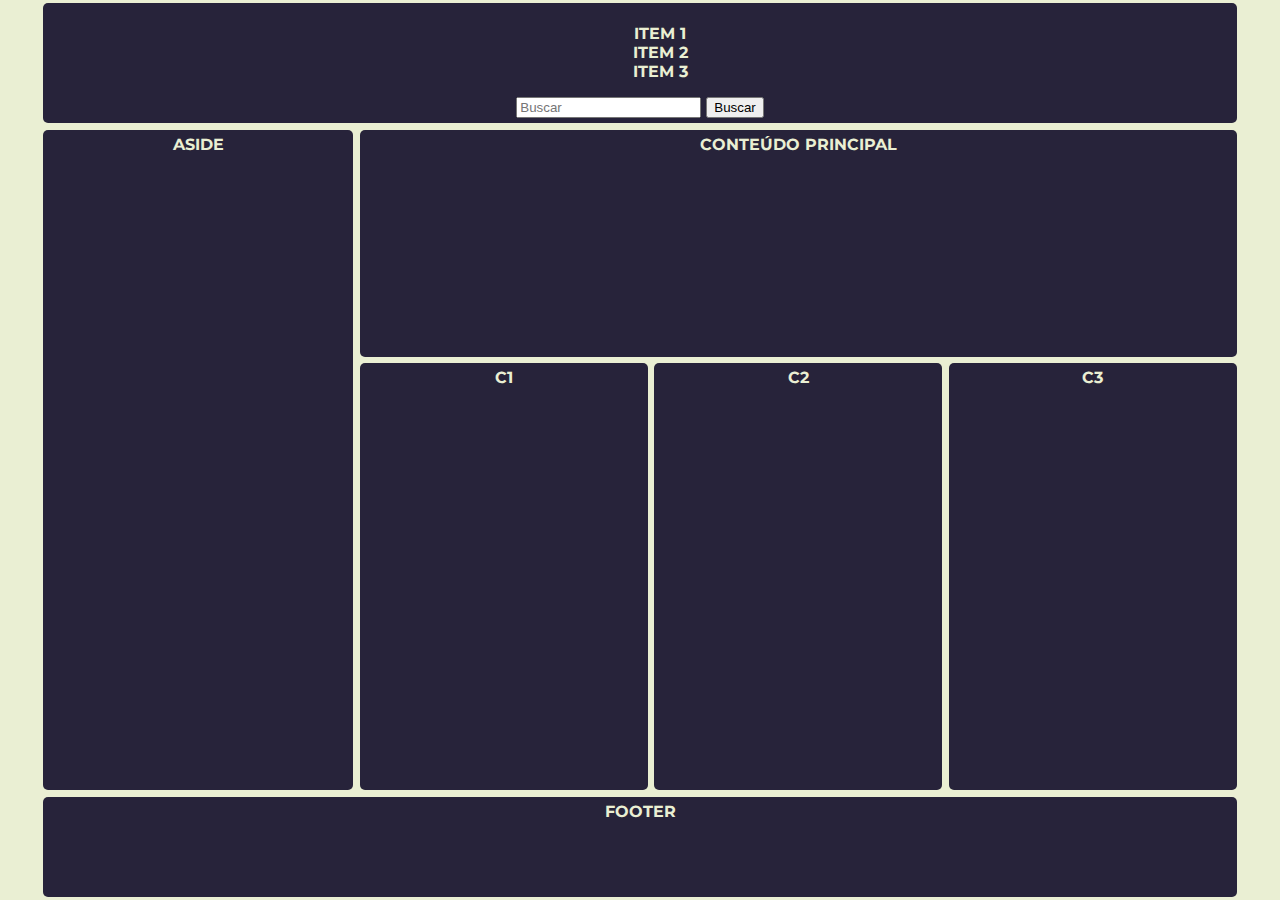
<file: 08-21-2023 Flexbox/index.html>
<!DOCTYPE html>
<html lang="en">
<head>
    <meta charset="UTF-8">
    <meta name="viewport" content="width=device-width, initial-scale=1.0">
    <meta name="author" content="Kayque lindo maravilhoso">
    <meta name="description" content="Site com estrutura em flexbox">
    <meta name="keywords" content="CSS3, HTML5, Flexbox">
    <link rel="stylesheet" href="style.css">
    <title>Document</title>
</head>
<body>
    <div class="container">
        <nav class="menu">
            <div class="logo"></div>
            <ul>
                <li><a href="#">Item 1</a></li>
                <li><a href="#">Item 2</a></li>
                <li><a href="#">Item 3</a></li>
            </ul>
            <div class="search-bar">
                <input type="text" placeholder="Buscar">
                <button type="submit">Buscar</button>
            </div>
        </nav>
        <div class="main-container">
            <aside>Aside</aside>
            <div class="content-container">
                <main>Conteúdo principal</main>
                <section class="content-row">
                    <article id="content1">C1</article>
                    <article id="content2">C2</article>
                    <article id="content3">C3</article>
                </section>
            </div>
        </div>
        <footer>Footer</footer>
    </div>
</body>
</html>
</file>
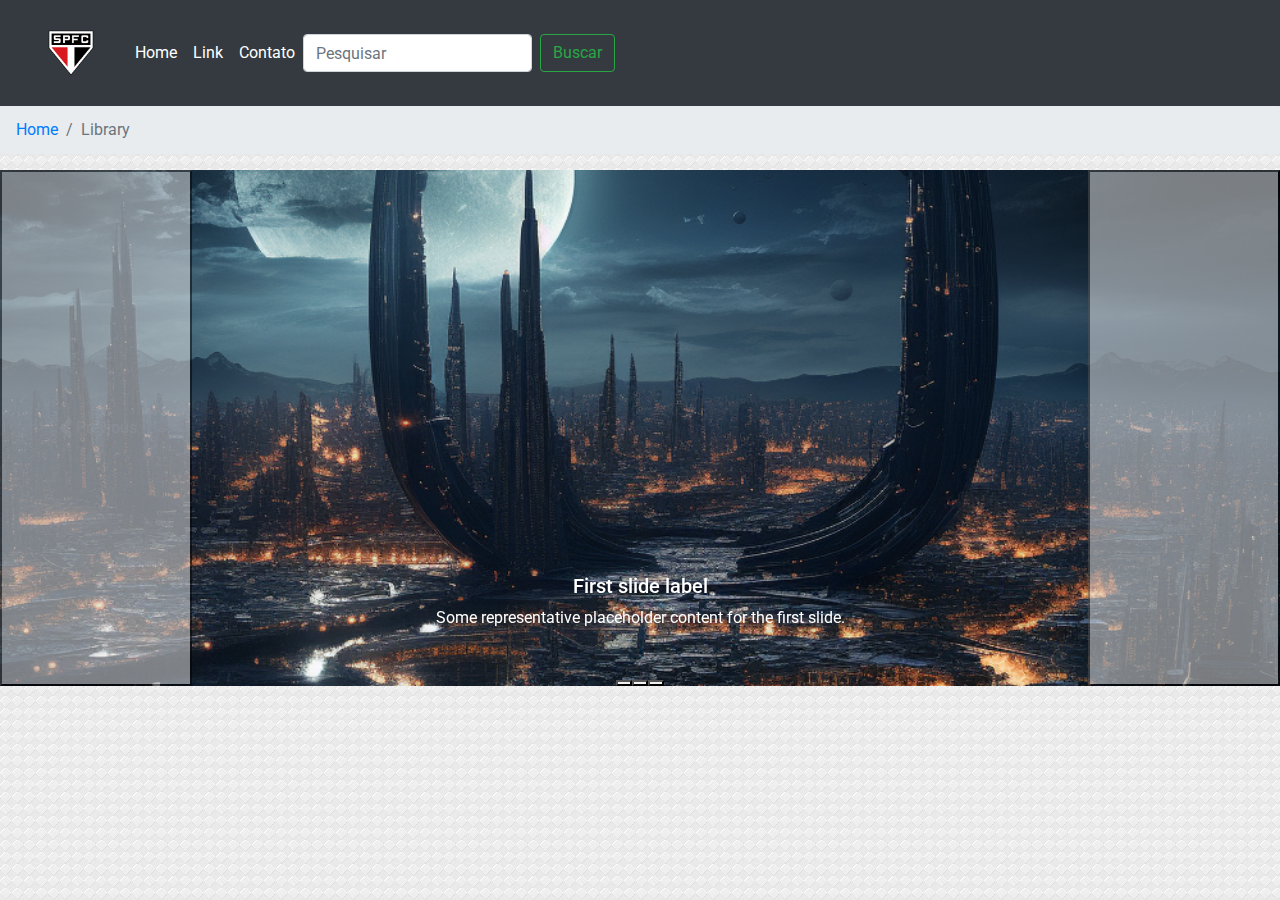
<file: 09-18-2023 Boostrap Navbar, Breadcrumb, Carrossel/index.html>
<!DOCTYPE html>
<html lang="en">
<head>
    <meta charset="UTF-8">
    <meta name="viewport" content="width=device-width, initial-scale=1.0">
    <link href="https://fonts.googleapis.com/css2?family=Roboto:wght@400;700&display=swap" rel="stylesheet">
    <link rel="stylesheet" href="https://maxcdn.bootstrapcdn.com/bootstrap/4.5.2/css/bootstrap.min.css">
    <link rel="stylesheet" href="style.css">
    <title>Document</title>
</head>
<body>
    <!-- Nav Bar -->
    <nav class="navbar navbar-expand-lg bg-dark">
        <div class="container-fluid">
          <a class="navbar-brand" href="#">
            <img src="image/sp.png" alt="" width="80px">
          </a>
          <button class="navbar-toggler" type="button" data-bs-toggle="collapse" data-bs-target="#navbarSupportedContent" aria-controls="navbarSupportedContent" aria-expanded="false" aria-label="Toggle navigation">
            <span class="navbar-toggler-icon"></span>
          </button>
          <div class="collapse navbar-collapse" id="navbarSupportedContent">
            <ul class="navbar-nav me-auto mb-2 mb-lg-0">
              <li class="nav-item">
                <a class="nav-link active" aria-current="page" href="#">Home</a>
              </li> 
              <li class="nav-item">
                <a class="nav-link" href="#">Link</a>
              </li>
              <li class="nav-item">
                <a class="nav-link" href="#">Contato</a>
              </li>
            </ul>
            <form class="d-flex" role="search">
              <input class="form-control mr-sm-2" type="search" placeholder="Pesquisar" aria-label="Search">
              <button class="btn btn-outline-success my-2 my-sm-0" type="submit">Buscar</button>
            </form>
          </div>
        </div>
      </nav>
    <!-- Fim Nav Bar -->

    <!-- Breadcrumb -->
    <nav style="--bs-breadcrumb-divider: url(&#34;data:image/svg+xml,%3Csvg xmlns='http://www.w3.org/2000/svg' width='8' height='8'%3E%3Cpath d='M2.5 0L1 1.5 3.5 4 1 6.5 2.5 8l4-4-4-4z' fill='%236c757d'/%3E%3C/svg%3E&#34;);" aria-label="breadcrumb">
        <ol class="breadcrumb">
          <li class="breadcrumb-item"><a href="#">Home</a></li>
          <li class="breadcrumb-item active" aria-current="page">Library</li>
        </ol>
      </nav>
    <!-- Fim Breadcrumb -->

    <!-- Carrosel -->
    <div id="carouselExampleCaptions" class="carousel slide">
        <div class="carousel-indicators">
          <button type="button" data-bs-target="#carouselExampleCaptions" data-bs-slide-to="0" class="active" aria-current="true" aria-label="Slide 1"></button>
          <button type="button" data-bs-target="#carouselExampleCaptions" data-bs-slide-to="1" aria-label="Slide 2"></button>
          <button type="button" data-bs-target="#carouselExampleCaptions" data-bs-slide-to="2" aria-label="Slide 3"></button>
        </div>
        <div class="carousel-inner">
          <div class="carousel-item active">
            <img src="image/img01.png" class="d-block w-100" alt="...">
            <div class="carousel-caption d-none d-md-block">
              <h5>First slide label</h5>
              <p>Some representative placeholder content for the first slide.</p>
            </div>
          </div>
          <div class="carousel-item">
            <img src="image/img02.png" class="d-block w-100" alt="...">
            <div class="carousel-caption d-none d-md-block">
              <h5>Second slide label</h5>
              <p>Some representative placeholder content for the second slide.</p>
            </div>
          </div>
          <div class="carousel-item">
            <img src="image/img03.png" class="d-block w-100" alt="...">
            <div class="carousel-caption d-none d-md-block">
              <h5>Third slide label</h5>
              <p>Some representative placeholder content for the third slide.</p>
            </div>
          </div>
        </div>
        <button class="carousel-control-prev" type="button" data-bs-target="#carouselExampleCaptions" data-bs-slide="prev">
          <span class="carousel-control-prev-icon" aria-hidden="true"></span>
          <span class="visually-hidden">Previous</span>
        </button>
        <button class="carousel-control-next" type="button" data-bs-target="#carouselExampleCaptions" data-bs-slide="next">
          <span class="carousel-control-next-icon" aria-hidden="true"></span>
          <span class="visually-hidden">Next</span>
        </button>
      </div>
    <!-- Fim carrosel -->

    <script src="https://cdn.jsdelivr.net/npm/@popperjs/core@2.11.8/dist/umd/popper.min.js" integrity="sha384-I7E8VVD/ismYTF4hNIPjVp/Zjvgyol6VFvRkX/vR+Vc4jQkC+hVqc2pM8ODewa9r" crossorigin="anonymous"></script>
    <script src="https://cdn.jsdelivr.net/npm/bootstrap@5.3.2/dist/js/bootstrap.min.js" integrity="sha384-BBtl+eGJRgqQAUMxJ7pMwbEyER4l1g+O15P+16Ep7Q9Q+zqX6gSbd85u4mG4QzX+" crossorigin="anonymous"></script>


</body>
</html>
</file>
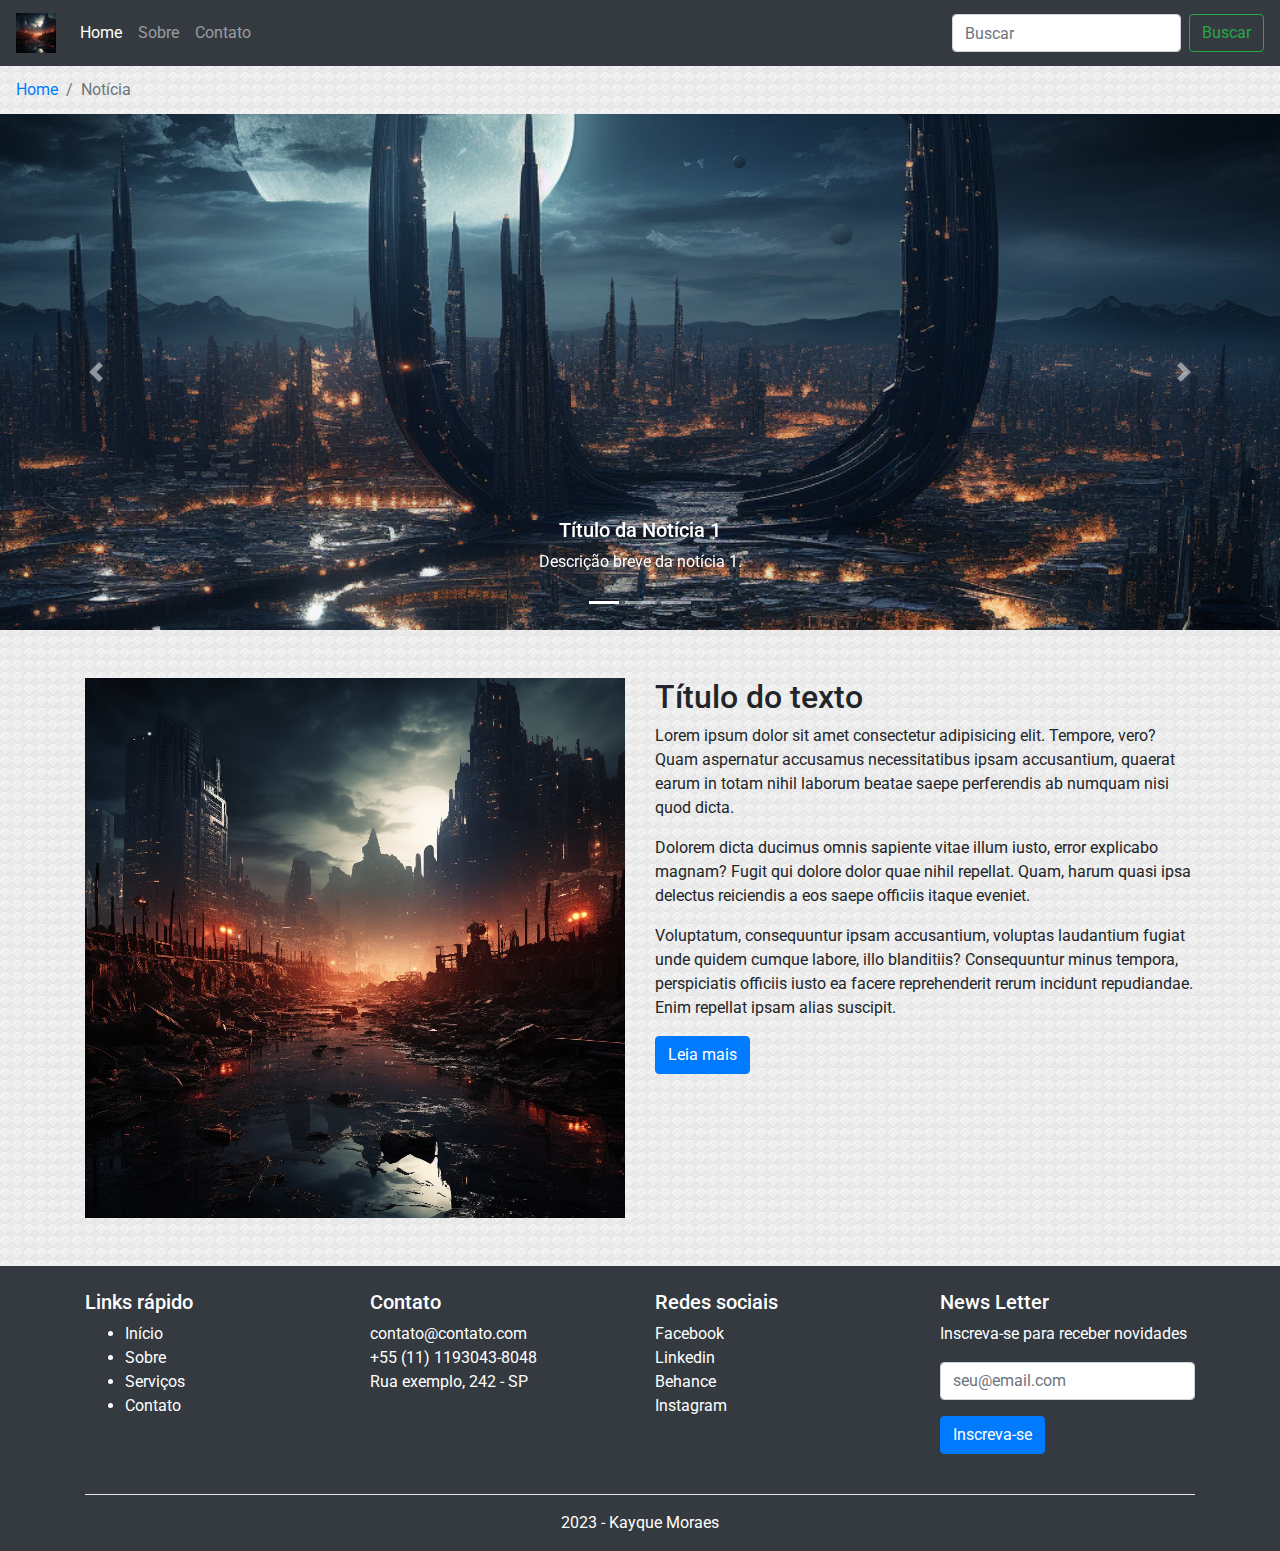
<file: 09-25-2023 Bootstrap/index.html>
<!DOCTYPE html>
<html lang="en">
<head>
    <meta charset="UTF-8">
    <meta name="viewport" content="width=device-width, initial-scale=1.0">
    <title>Site de Notícias</title>
    <link href="https://fonts.googleapis.com/css2?family=Roboto:wght@400;700&display=swap" rel="stylesheet">
    <link rel="stylesheet" href="https://maxcdn.bootstrapcdn.com/bootstrap/4.5.2/css/bootstrap.min.css">
    <link rel="stylesheet" href="style.css">
</head>
<body>

<!-- Navbar -->
<nav class="navbar navbar-expand-lg navbar-dark bg-dark">

    <a class="navbar-brand" href="#">
        <img src="img/img04.png" alt="Logotipo" width="40">
    </a>
    <button class="navbar-toggler" type="button" data-toggle="collapse" data-target="#navbarNav" aria-controls="navbarNav" aria-expanded="false" aria-label="Toggle navigation">
        <span class="navbar-toggler-icon"></span>
    </button>
    <div class="collapse navbar-collapse" id="navbarNav">
        <ul class="navbar-nav mr-auto">
            <li class="nav-item active"><a class="nav-link" href="#">Home</a></li>
            <li class="nav-item"><a class="nav-link" href="#">Sobre</a></li>
            <li class="nav-item"><a class="nav-link" href="#">Contato</a></li>
        </ul>
        <form class="form-inline">
            <input class="form-control mr-sm-2" type="search" placeholder="Buscar" aria-label="Buscar">
            <button class="btn btn-outline-success my-2 my-sm-0" type="submit">Buscar</button>
        </form>
    </div>
</nav>


<!-- Breadcrumb -->
<nav aria-label="breadcrumb">
    <ol class="breadcrumb">
        <li class="breadcrumb-item"><a href="#">Home</a></li>
        <li class="breadcrumb-item active" aria-current="page">Notícia</li>
    </ol>
</nav>

<!-- Carrossel de Imagens com Caption -->
<div id="newsCarousel" class="carousel slide" data-ride="carousel">
    <!-- Indicadores -->
    <ol class="carousel-indicators"> 
        <li data-target="#newsCarousel" data-slide-to="0" class="active"></li>
        <li data-target="#newsCarousel" data-slide-to="1"></li>
        <li data-target="#newsCarousel" data-slide-to="2"></li>
    </ol>

    <!-- Slides -->
    <div class="carousel-inner">
        <div class="carousel-item active">
            <img src="img/img01.png" alt="Notícia 1" class="d-block w-100">
            <div class="carousel-caption d-none d-md-block">
                <h5>Título da Notícia 1</h5>
                <p>Descrição breve da notícia 1.</p>
            </div>
        </div>
        <div class="carousel-item">
            <img src="img/img02.png" alt="Notícia 2" class="d-block w-100">
            <div class="carousel-caption d-none d-md-block">
                <h5>Título da Notícia 2</h5>
                <p>Descrição breve da notícia 2.</p>
            </div>
        </div>
        <div class="carousel-item">
            <img src="img/img03.png" alt="Notícia 3" class="d-block w-100">
            <div class="carousel-caption d-none d-md-block">
                <h5>Título da Notícia 3</h5>
                <p>Descrição breve da notícia 3.</p>
            </div>
        </div>
    </div>

    <!-- Controles -->
    <a class="carousel-control-prev" href="#newsCarousel" role="button" data-slide="prev">
        <span class="carousel-control-prev-icon" aria-hidden="true"></span>
        <span class="sr-only">Anterior</span>
    </a>
    <a class="carousel-control-next" href="#newsCarousel" role="button" data-slide="next">
        <span class="carousel-control-next-icon" aria-hidden="true"></span>
        <span class="sr-only">Próximo</span>
    </a>
</div>

<!-- Section -->

<section class="container mt-5">
    <article class="row">
        <!-- Imagens -->
        <div class="col-md-6">
            <img src="img/img04.png" alt="Imagem descrição" class="img-fluid">
        </div>
        <!-- Textos -->
        <div class="col-md-6">
            <h2>Título do texto</h2>
            <p>Lorem ipsum dolor sit amet consectetur adipisicing elit. Tempore, vero? Quam aspernatur accusamus necessitatibus ipsam accusantium, quaerat earum in totam nihil laborum beatae saepe perferendis ab numquam nisi quod dicta.</p>
            <p>Dolorem dicta ducimus omnis sapiente vitae illum iusto, error explicabo magnam? Fugit qui dolore dolor quae nihil repellat. Quam, harum quasi ipsa delectus reiciendis a eos saepe officiis itaque eveniet.</p>
            <p>Voluptatum, consequuntur ipsam accusantium, voluptas laudantium fugiat unde quidem cumque labore, illo blanditiis? Consequuntur minus tempora, perspiciatis officiis iusto ea facere reprehenderit rerum incidunt repudiandae. Enim repellat ipsam alias suscipit.</p>
            <a href="#" class="btn btn-primary">Leia mais</a>
        </div>
    </article>
</section>

<!-- Footer -->
<footer class="bg-dark text-white pt-4 mt-5">
    <div class="container">
        <div class="row">
            <!-- Coluna 1 -->
            <div class="col-md-3 mb-4">
                <h5>Links rápido</h5>
                <ul class="list-unstyed">
                    <li><a href="#" class="text-white">Início</a></li>
                    <li><a href="#" class="text-white"></a>Sobre</li>
                    <li><a href="#" class="text-white"></a>Serviços</li>
                    <li><a href="#" class="text-white"></a>Contato</li>
                </ul>
            </div>
            <!-- Coluna 2 -->
            <div class="col-md-3 mb-4">
                <h5>Contato</h5>
                <ul class="list-unstyled">
                    <li><a href="#" class="text-white"></a>contato@contato.com</li>
                    <li><a href="#" class="text-white"></a>+55 (11) 1193043-8048</li>
                    <li><a href="#" class="text-white"></a>Rua exemplo, 242 - SP</li>
                </ul>
            </div>
            <!-- Coluna 3 -->
            <div class="col-md-3 mb-4">
                <h5>Redes sociais</h5>
                <ul class="list-unstyled">
                    <li><a href="" class="text-white">Facebook</a></li>
                    <li><a href="" class="text-white">Linkedin</a></li>
                    <li><a href="" class="text-white"></a>Behance</li>
                    <li><a href="" class="text-white"></a>Instagram</li>
                </ul>
            </div>
            <!-- Coluna 4 -->
            <div class="col-md-3 mb-4">
                <h5>News Letter</h5>
                <p>Inscreva-se para receber novidades</p>
                <form>
                    <div class="form-group">
                        <input type="email" class="form-control" placeholder="seu@email.com">
                    </div>
                    <button type="submit" class="btn btn-primary">Inscreva-se</button>
                </form>
            </div>
        </div>
        <hr class="bg-white mb-3">
        <div class="row d-flex justify-content-center align-items-center">
            <p>2023 - Kayque Moraes</p>
        </div>
    </div>
</footer>

<!-- Bootstrap JS and dependencies -->
<script src="https://code.jquery.com/jquery-3.5.1.slim.min.js"></script>
<script src="https://cdn.jsdelivr.net/npm/@popperjs/core@2.9.3/dist/umd/popper.min.js"></script>
<script src="https://maxcdn.bootstrapcdn.com/bootstrap/4.5.2/js/bootstrap.min.js"></script>
</body>
</html>
</file>
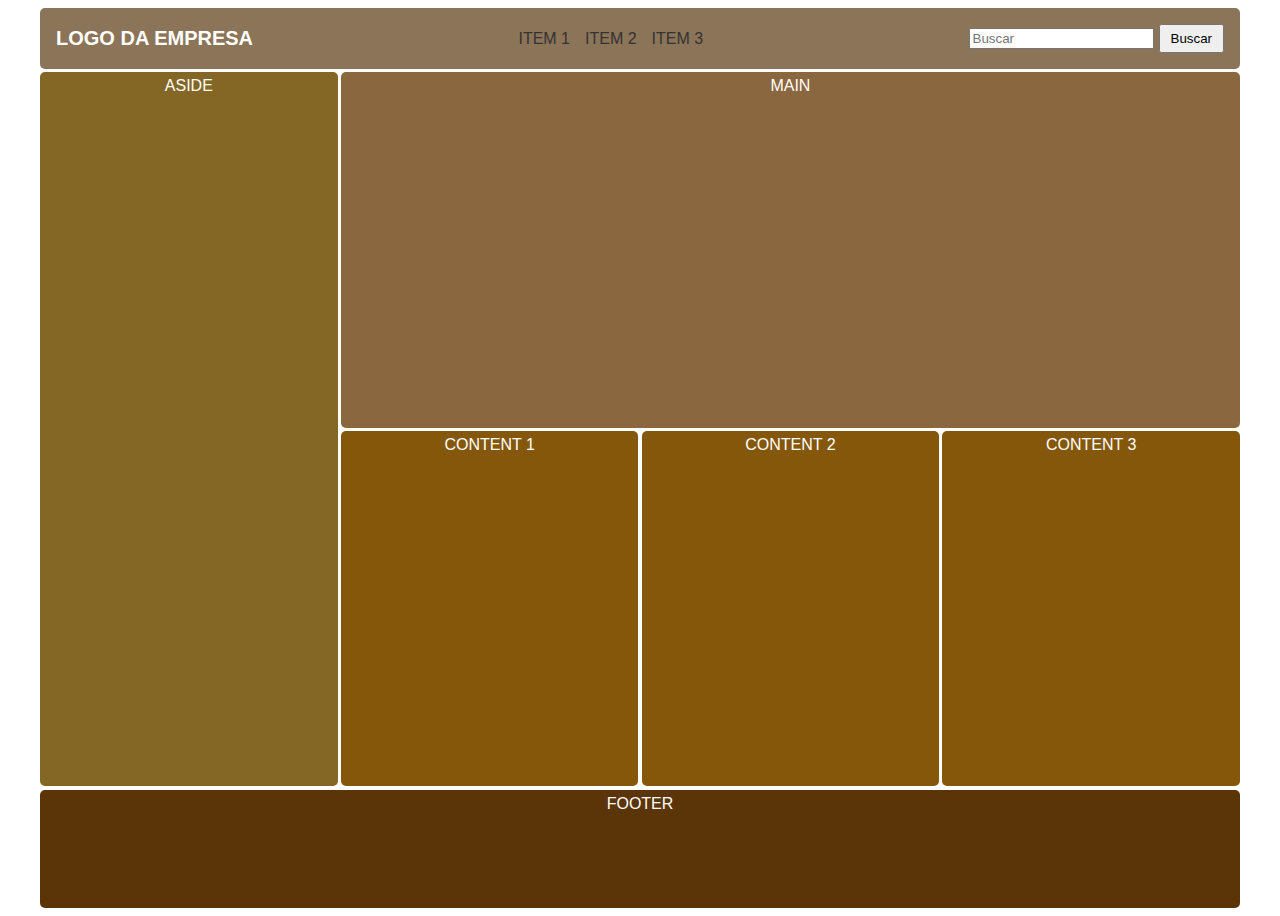
<file: 08-14-2023 Grid, Flex, Media Query/responsivo.html>
<!DOCTYPE html>
<html lang="pt-BR">
<head>
    <meta charset="UTF-8">
    <meta http-equiv="X-UA-Compatible" content="IE=edge">
    <meta name="viewport" content="width=device-width, initial-scale=1.0">
    <link rel="stylesheet" href="estilo.css">
    <link rel="stylesheet" href="media.css">
    <title>Document</title>
</head>
<body>
    <div class="container">
        <nav class="menu">
            <div class="logo">Logo da Empresa</div>
            <ul class="menu-items">
                <li><a href="#">Item 1</a></li>
                <li><a href="#">Item 2</a></li>
                <li><a href="#">Item 3</a></li>
            </ul>
            <div class="search-bar">
                <input type="text" placeholder="Buscar">
                <button type="submit">Buscar</button>
            </div>
        </nav>
        <main>Main</main>
        <aside>Aside</aside>
        <section id="content1">Content 1</section>
        <section id="content2">Content 2</section>
        <section id="content3">Content 3</section>
        <footer>Footer</footer>
    </div>
</body>
</html>
</file>
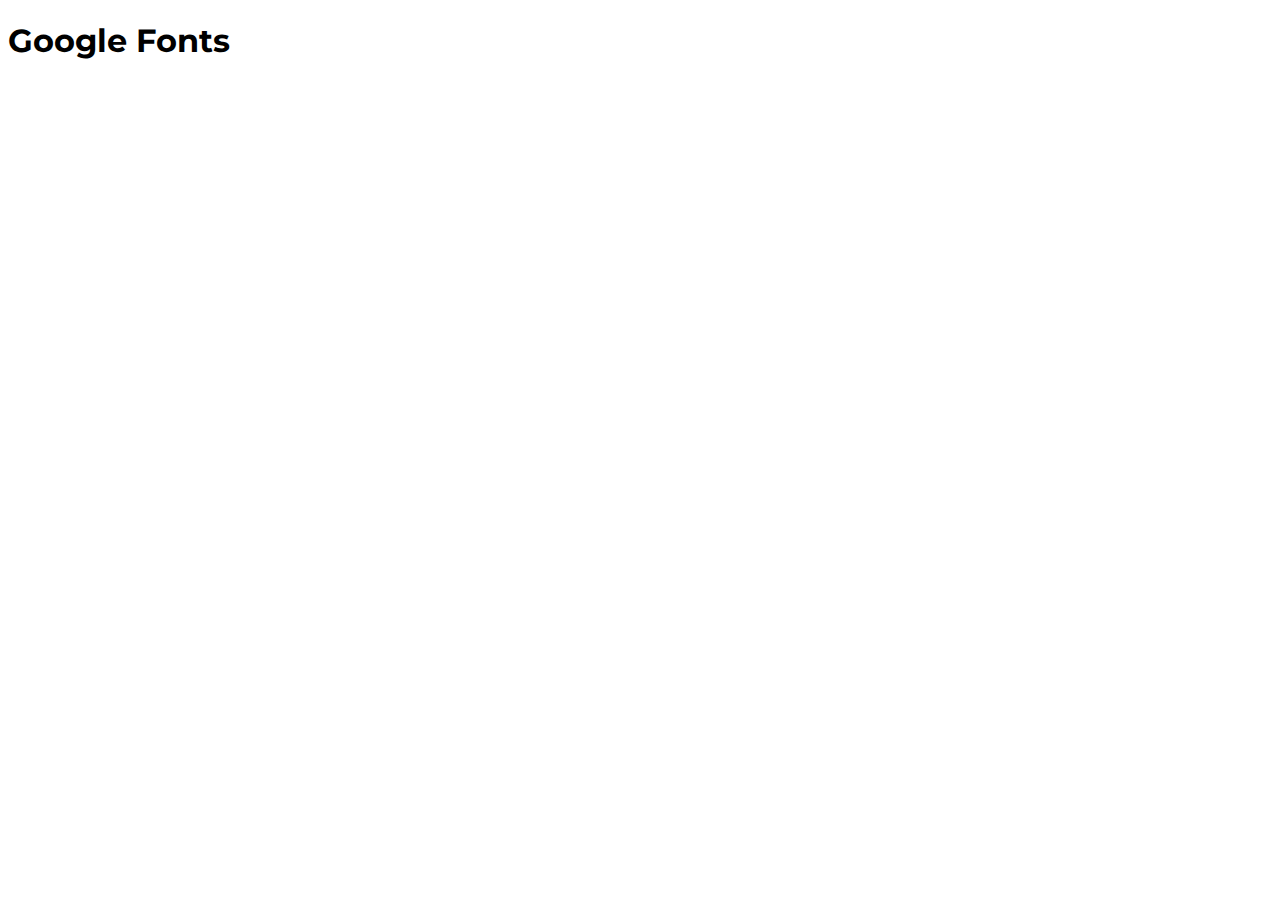
<file: 08-28-2023 Metas/meta.html>
<!DOCTYPE html>
<html lang="en">
<head>
    <meta charset="UTF-8">
    <meta name="viewport" content="width=device-width, initial-scale=1.0">
    <meta name="author" content="Kayque">
    <meta name="description" content="Página sobre HTML e CSS">
    <meta name="keywords" content="HTML5, CSS3, Responsividade, Media Queries">
    <meta name="robots" content="noindex, nofllow">
    <meta property="og:title" content="Página sobre HTML e CSS">
    <meta property="og:image" content="https://www.meusite.com.br/imagemprincipal.jpg">
    <link rel="preconnect" href="https://fonts.googleapis.com">
    <link rel="preconnect" href="https://fonts.gstatic.com" crossorigin>
    <link href="https://fonts.googleapis.com/css2?family=Montserrat:wght@500&display=swap" rel="stylesheet">
    <title>Document</title>
</head>
<body>
    <style>
        h1{
            font-family: 'Montserrat', sans-serif;
        }
    </style>
    <h1>Google Fonts </h1>
</body>
</html>
</file>
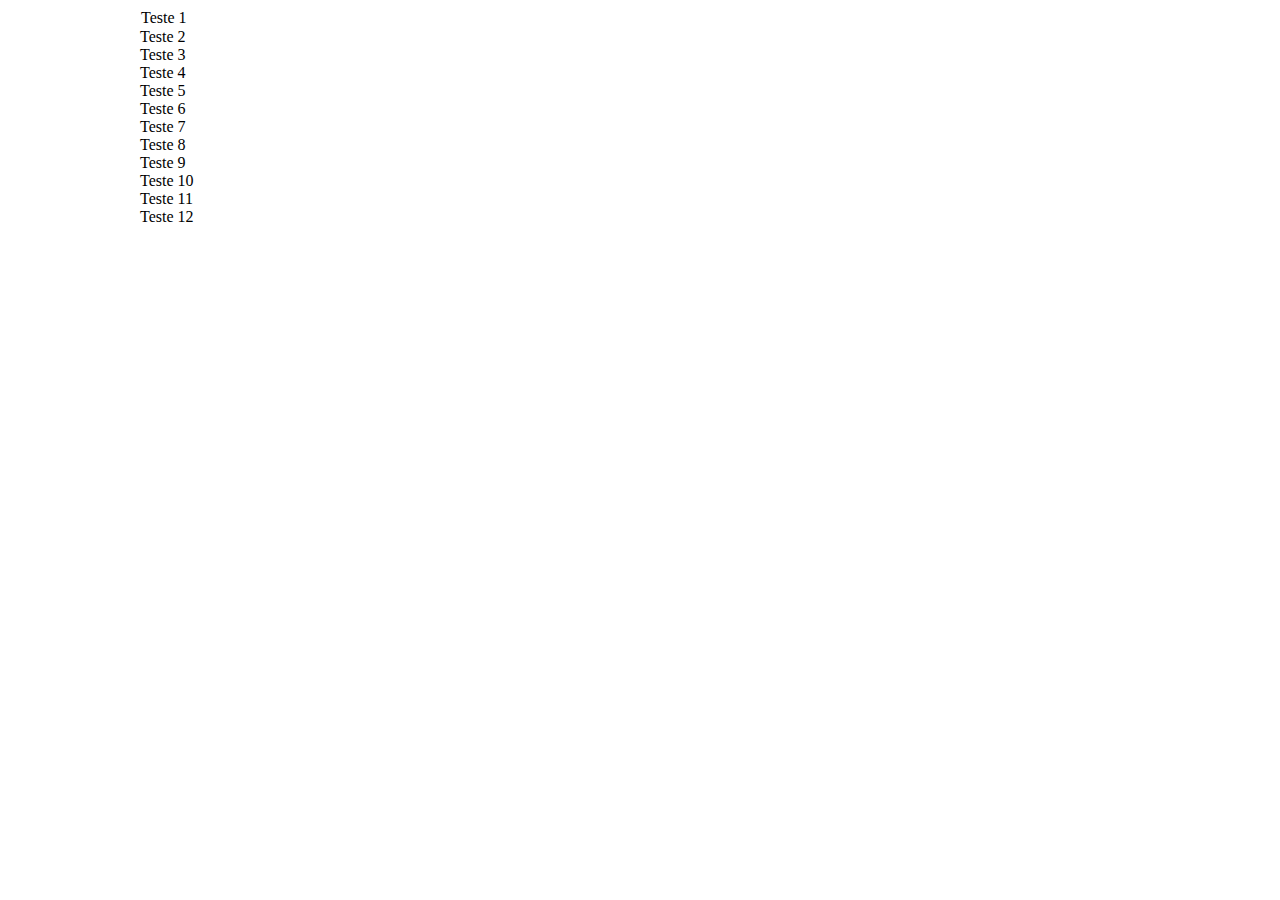
<file: 09-11-2023 Bootstrap/01.html>
<!doctype html>
<html lang="en">
  <head>
    <meta charset="utf-8">
    <meta name="viewport" content="width=device-width, initial-scale=1">
    <title>Bootstrap demo</title>
    <link href="https://cdn.jsdelivr.net/npm/bootstrap@5.3.1/dist/css/bootstrap.min.css" rel="stylesheet" integrity="sha384-4bw+/aepP/YC94hEpVNVgiZdgIC5+VKNBQNGCHeKRQN+PtmoHDEXuppvnDJzQIu9" crossorigin="anonymous">
    <style>
      .container{
        max-width: 1000px;
        width: 100%;
        margin: 0 auto;
      }
      .margin{
        border: 1px solid white;
      }
    </style>
  </head>
  <body>
    <div class="container">
      <div class="row content">
        <div class="col-xl-12 bg-danger margin">Teste 1</div>
        <div class="col-xl-6 bg-warning">Teste 2</div>
        <div class="col-xl-3 bg-info">Teste 3</div>
        <div class="col-xl-3 bg-info">Teste 4</div>
        <div class="col-xl-1 bg-info">Teste 5</div>
        <div class="col-xl-1 bg-info">Teste 6</div>
        <div class="col-xl-1 bg-info">Teste 7</div>
        <div class="col-xl-1 bg-info">Teste 8</div>
        <div class="col-xl-1 bg-info">Teste 9</div>
        <div class="col-xl-1 bg-info">Teste 10</div>
        <div class="col-xl-1 bg-info">Teste 11</div>
        <div class="col-xl-1 bg-info">Teste 12</div>
      </div>
    </div>
    
  
    <script src="https://cdn.jsdelivr.net/npm/bootstrap@5.3.1/dist/js/bootstrap.bundle.min.js" integrity="sha384-HwwvtgBNo3bZJJLYd8oVXjrBZt8cqVSpeBNS5n7C8IVInixGAoxmnlMuBnhbgrkm" crossorigin="anonymous"></script>
  </body>
</html>
</file>
<file: 08-21-2023 Flexbox/style.css>
@import url('https://fonts.googleapis.com/css2?family=Montserrat&display=swap');

:root{
    --main-radius: 5px;
    --main-padding: 5px;
    --gap: 0.2rem;
}

body{
    margin: 0;
    font-family: 'Montserrat', sans-serif;;
    font-size: 1em;
    text-transform: uppercase;
    color: #EAEFD3;
    text-align: center;
    background-color: #EAEFD3;
    font-weight: bold;
}

.container{
    max-width: 1200px;
    width: 100%;
    margin: 0 auto;
    display: flex;
    flex-direction: column;
    height: 100vh;
}

.menu, aside, main, article, footer{
    margin: var(--gap);
    border-radius: var(--main-radius);
    padding: var(--main-padding);
    background-color: #27233A;
}

.main-container{
    display: flex;
    flex: 1;

}

aside{
    flex-basis: 25%;
}

.content-container{
    display: flex;
    flex: 3;
    flex-direction: column;
}

main{
    flex:1;
}

.content-row{
    display: flex;
    flex: 2;
}

article{
    flex: 1
}

ul li, a{
    text-decoration: none;
    color: #EAEFD3;
    list-style-type: none;
}

footer{
    flex-basis: 10%;
}
</file>
<file: 09-18-2023 Boostrap Navbar, Breadcrumb, Carrossel/style.css>
body{
    font-family: 'Roboto', sans-serif;
    background-image: url(image/triangles_pattern.webp);
    background-repeat: repeat;
}

.nav-link{
    color: white !important;
    transition: color 0.3s;
}

.nav-link:hover, .nav-link:focus{
    color: rgb(0, 255, 21) !important;
}
</file>
<file: 09-25-2023 Bootstrap/style.css>
body {
    font-family: 'Roboto', sans-serif;
    background-image: url('img/triangles_pattern.webp');
}

.breadcrumb {
    background-color: transparent;
    margin: 0;
}
</file>
<file: 08-14-2023 Grid, Flex, Media Query/estilo.css>
:root{
    --main-radius:5px; /*Variáveis CSS*/
    --main-padding:5px;
}

body{
    max-width: 1200px;
    width: 100%;
    margin-left: auto;
    margin-right: auto;
}

.container{
   display: grid;
   height: 100vh;
   grid-template-columns: 1fr 1fr 1fr 1fr;
   grid-template-rows: 0.2fr 1.5fr 1.5fr 0.5fr;
   grid-template-areas: 
                        "nav nav nav nav"
                        "aside main main main"
                        "aside content1 content2 content3"
                        "footer footer footer footer";
    grid-gap: 0.2rem;
    font-family: Arial, Helvetica, sans-serif;
    font: 1em;
    text-transform: uppercase;
    color: #ffffff;
    text-align: center;
}

nav{
 background-color: rgb(140, 116, 88);
 grid-area: nav;
 border-radius: var(--main-radius);
 padding-top: var(--main-padding);
}

main{
    background-color: rgb(138, 103, 62);
    grid-area: main;
    border-radius: var(--main-radius);
    padding-top: var(--main-padding);
}

aside{
    background-color: rgb(132, 103, 37);
    grid-area: aside;
    border-radius: var(--main-radius);
    padding-top: var(--main-padding);
}

#content1{
    background-color: rgb(132, 87, 11);
    grid-area: content1;
    border-radius: var(--main-radius);
    padding-top: var(--main-padding);
}

#content2{
    background-color: rgb(132, 87, 11);
    grid-area: content2;
    border-radius: var(--main-radius);
    padding-top: var(--main-padding);
}

#content3{
    background-color: rgb(132, 87, 11);
    grid-area: content3;
    border-radius: var(--main-radius);
    padding-top: var(--main-padding);
}

footer{
    background-color: rgb(91, 53, 8);
    grid-area: footer;
    border-radius: var(--main-radius);
    padding-top: var(--main-padding);
}

.menu {
    display: flex;
    align-items: center;
    justify-content: space-between;
    padding: 8px;
  }
  
  .logo {
    font-weight: bold;
    font-size: 20px;
    padding: 8px;
    margin-right: auto;
  }
  
  .menu-items {
    display: flex;
    list-style: none;
    margin: 0;
    padding: 0;
    justify-content: center;
  }
  
  .menu-items li {
    margin-left: 15px;
  }
  
  .menu-items li:first-child {
    margin-left: 0;
  }
  
  .menu-items li a {
    text-decoration: none;
    color: #333;
  }
  
  .search-bar {
    display: flex;
    align-items: center;
    padding: 8px;
    margin-left: auto;
  }
  
  .search-bar input {
    margin-right: 5px;
  }
  
  .search-bar button {
    padding: 5px 10px;
  }
</file>
<file: 08-14-2023 Grid, Flex, Media Query/media.css>
@media screen and (max-width: 768px){
    .container{
        grid-template-columns: 1fr 1fr;
        grid-template-rows: 0.2fr 1fr 1fr 1fr 0.2fr;
        grid-template-areas: 
                            "nav nav"
                            "aside main"
                            "content1 content1"
                            "content2 content3"
                            "footer footer";
    }
    .menu{
        flex-wrap: wrap;
        justify-content: center;
    }
    .logo,
    .search-bar,
    .menu-items{
        margin-top: 8px;
        margin-bottom: 8px;
    }
}

@media screen and (max-width: 687px) {    
    .logo,
    .search-bar{
        flex-basis: 100%;
        justify-content: center;
    }
}

@media screen and (max-width: 480px) {
    .container{
        grid-template-columns: 1fr;
        grid-template-rows: 0.8fr 0.4fr 2.2fr 1.2fr 1.2fr 1.2fr 1fr;
        grid-template-areas: 
                            "nav"
                            "aside"
                            "main"
                            "content1"
                            "content2"
                            "content3"
                            "footer";
    }
    .menu{
        flex-wrap: wrap;
        justify-content: center;
    }
    .logo,
    .search-bar,
    .menu-items{
        margin-top: 8px;
        margin-bottom: 8px;
    }
    .logo,
    .search-bar{
        flex-basis: 100%;
        justify-content: center;
    }
}
</file>
